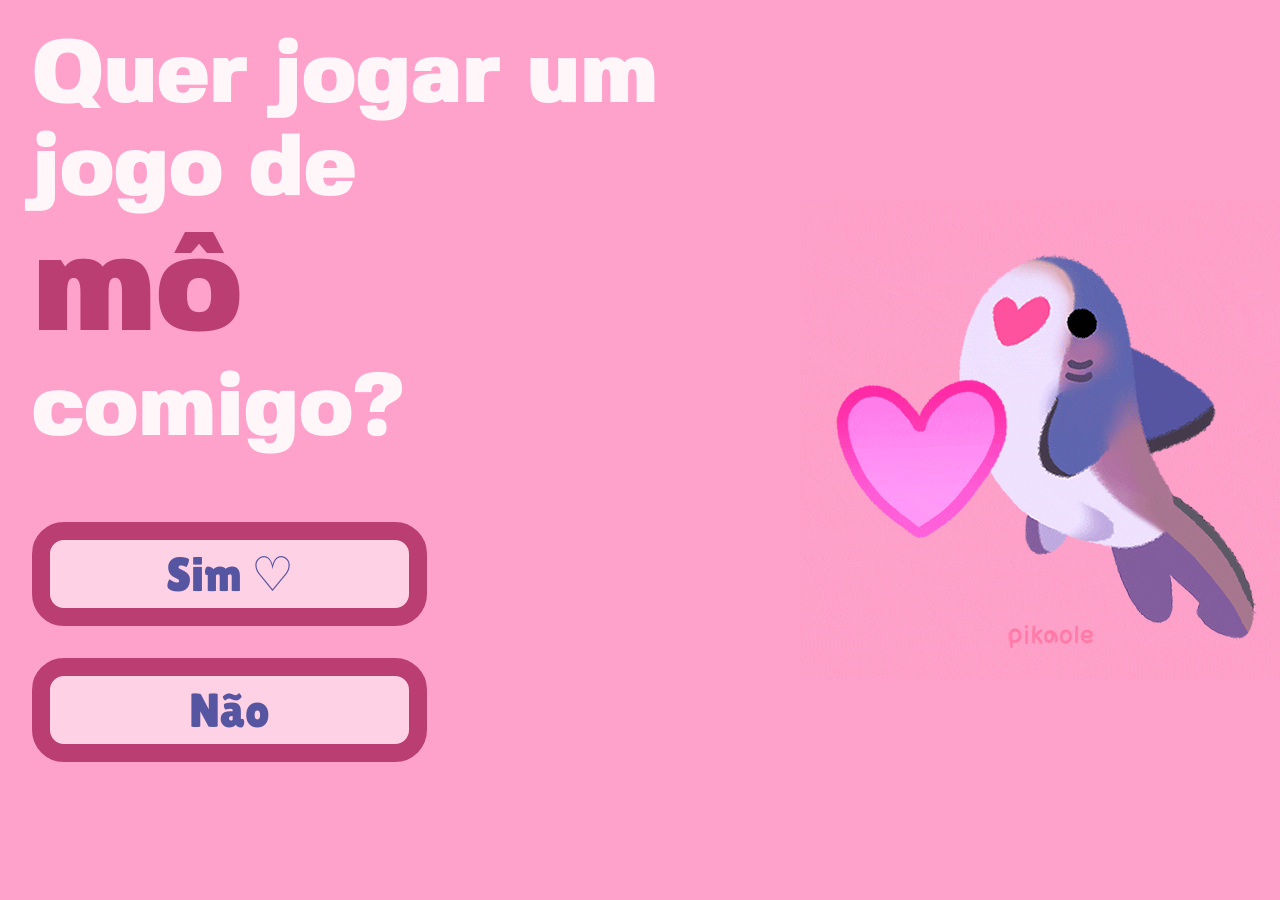
<file: index.html>
<!DOCTYPE html>
<html lang="en-US">

<head>
<meta charset="UTF-8">
<meta name="viewport" content="width=device-width, initial-scale=1.0" />
<title>My Valentine</title>
<link rel="stylesheet" href="style.css" type="text/css" />
<link rel="preconnect" href="https://fonts.googleapis.com">
<link rel="preconnect" href="https://fonts.gstatic.com" crossorigin>
<link href="https://fonts.googleapis.com/css2?family=Lilita+One&display=swap" rel="stylesheet">
</head>

<body>
    <section>
        <div class="text">
            <p class="game-text">Quer jogar um jogo de <br><span class="span-text">mô </span><br>comigo?</p>
        </div>
        <div class="buttons-div">
            <a href="2.html">
                <button class="buttons"> Sim ♡</button>
            </a>
        <br>
            <a href="bad.html">
                <button class="buttons"> Não</button>
            </a>
        </div>
    </section>
    
    <div class="shark-gif">
        <img src="sharkgif 1.gif" alt="">
    </div>
</body>


</html>
</file>
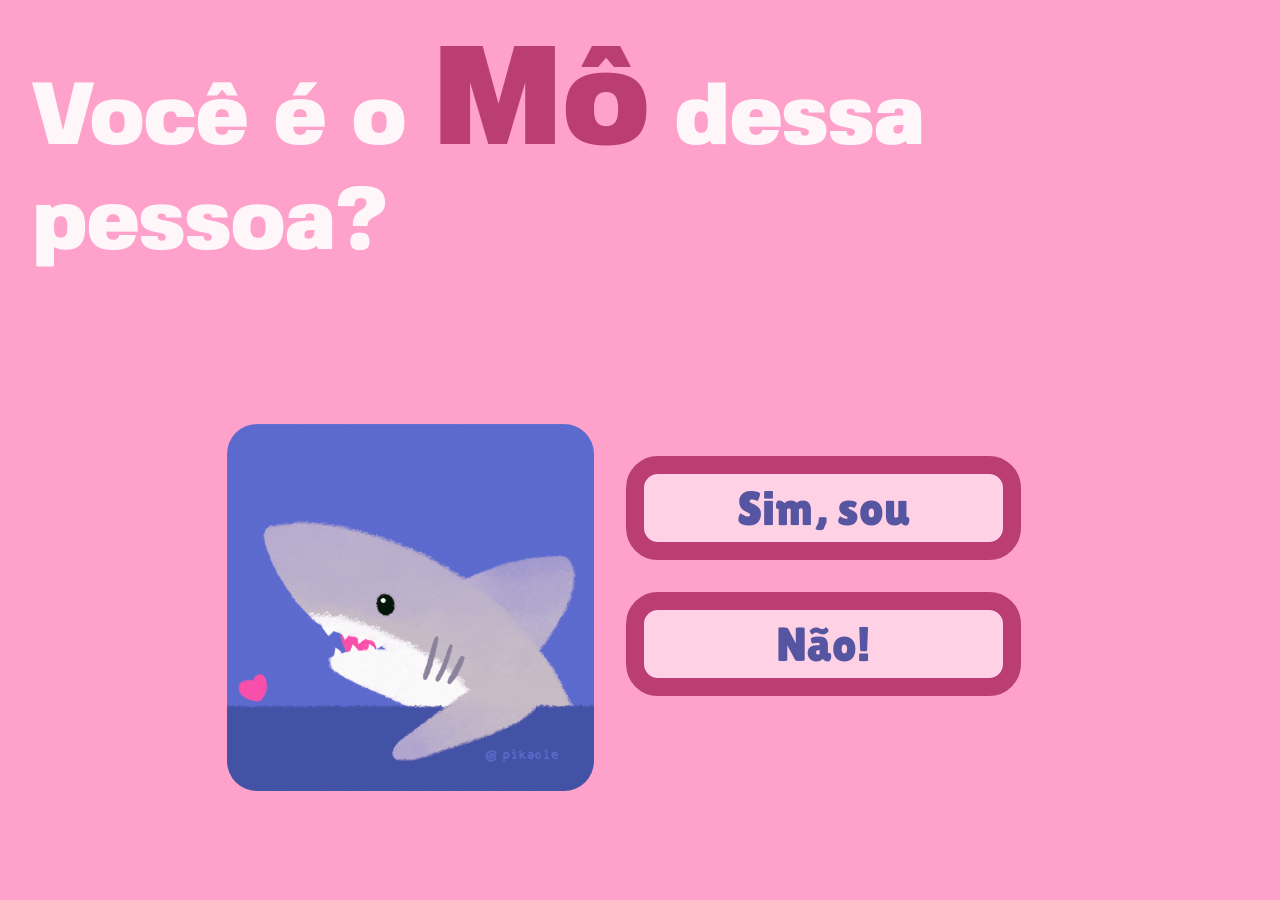
<file: 2.html>
<!DOCTYPE html>
<html lang="en-US">

<head>
<meta charset="UTF-8">
<meta name="viewport" content="width=device-width, initial-scale=1.0" />
<title>My Valentine</title>
<link rel="stylesheet" href="style.css" type="text/css" />
<link rel="preconnect" href="https://fonts.googleapis.com">
<link rel="preconnect" href="https://fonts.gstatic.com" crossorigin>
<link href="https://fonts.googleapis.com/css2?family=Lilita+One&display=swap" rel="stylesheet">
</head>

<body>
    <div style="display: flex; flex-direction: column; align-items: center; width: 100%;">
        <p class="game-text">Você é o <span class="span-text">Mô</span> dessa pessoa?</p>
        <div style="display:flex; margin-top:120px">
            <img src="sharkgif2 1.gif" alt="" style="border-radius: 30px; width: 367px; height: 367px;">
            <div>
                <a href="bad.html">
                    <button class="buttons">Sim, sou</button>
                </a>
            <br>
                <a href="3.html">
                    <button class="buttons">Não!</button>
            </a>
            </div>
        </div>
    </div>
</body>

</html>
</file>
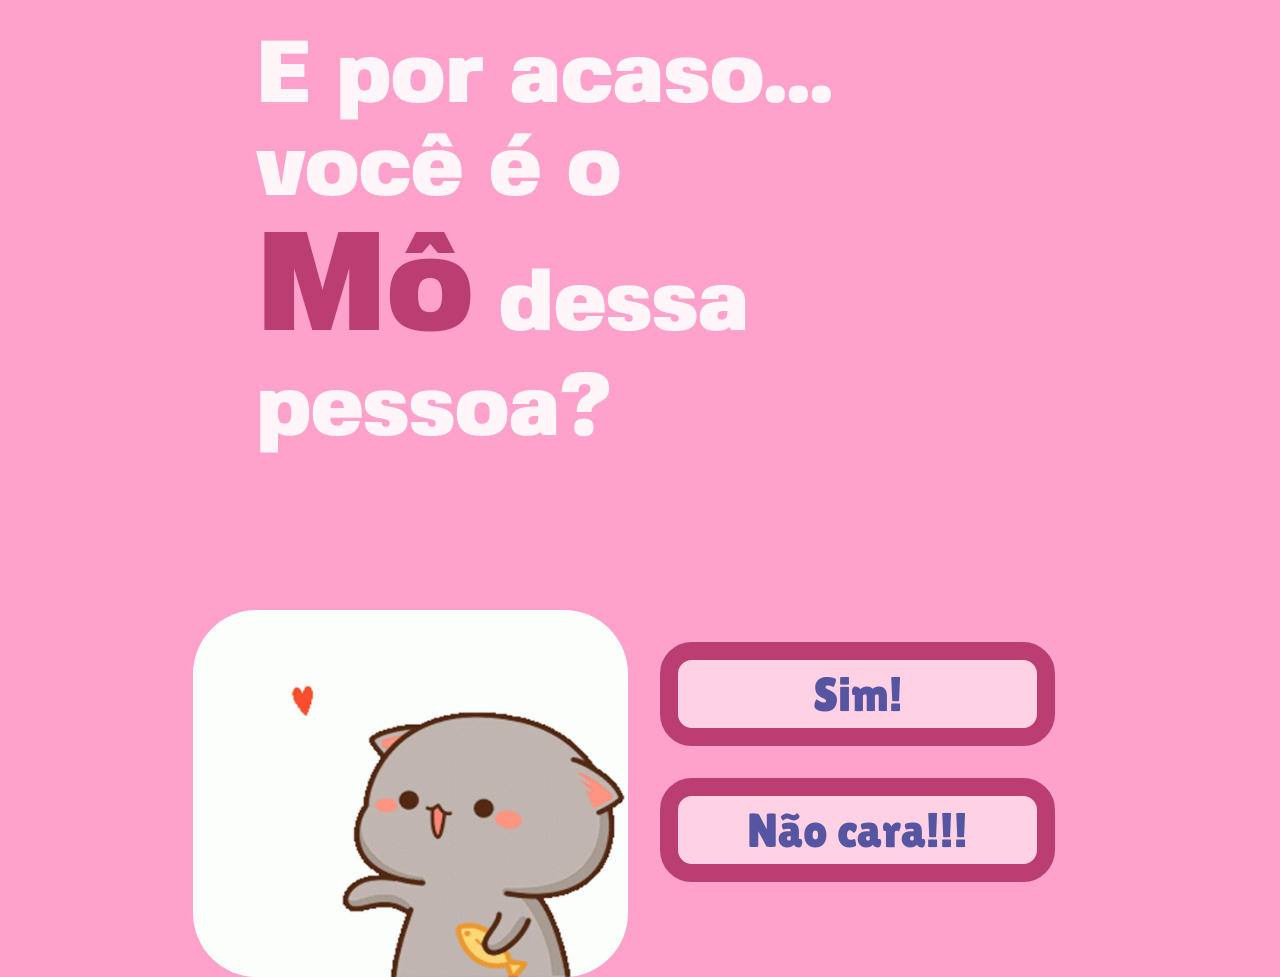
<file: 3.html>
<!DOCTYPE html>
<html lang="en-US">

<head>
<meta charset="UTF-8">
<meta name="viewport" content="width=device-width, initial-scale=1.0" />
<title>My Valentine</title>
<link rel="stylesheet" href="style.css" type="text/css" />
<link rel="preconnect" href="https://fonts.googleapis.com">
<link rel="preconnect" href="https://fonts.gstatic.com" crossorigin>
<link href="https://fonts.googleapis.com/css2?family=Lilita+One&display=swap" rel="stylesheet">
</head>

<body>
    <div style="display: flex; flex-direction: column; align-items: center; width: 100%;">
        <p class="game-text" style="width: 60%;">E por acaso... você é o <br><span class="span-text">Mô</span> dessa pessoa?</p>
        <div style="display:flex; margin-top:120px">
            <img src="catgif 1.gif" alt="" style="border-radius: 64px; width: 435px; height: 367px;">
            <div>
                <a href="bad.html">
                    <button class="buttons">Sim!</button>
                </a>
            <br>
                <a href="4.html">
                    <button class="buttons">Não cara!!!</button>
            </a>
            </div>
        </div>
    </div>
</body>

</html>
</file>
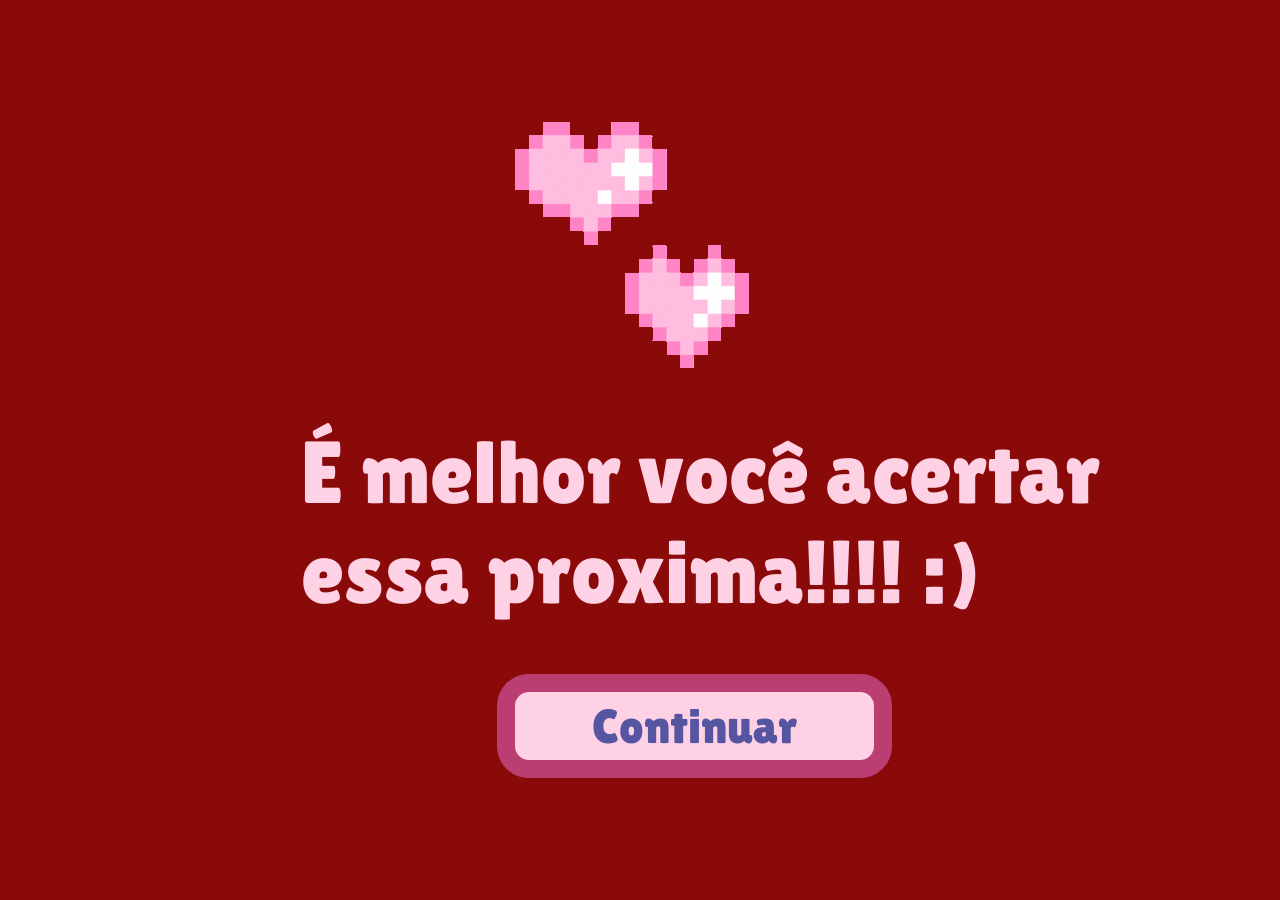
<file: 4.html>
<!DOCTYPE html>
<html lang="en-US">

<head>
<meta charset="UTF-8">
<meta name="viewport" content="width=device-width, initial-scale=1.0" />
<title>My Valentine</title>
<link rel="stylesheet" href="style.css" type="text/css" />
<link rel="preconnect" href="https://fonts.googleapis.com">
<link rel="preconnect" href="https://fonts.gstatic.com" crossorigin>
<link href="https://fonts.googleapis.com/css2?family=Lilita+One&display=swap" rel="stylesheet">
</head>

<body style="background-color:#8A0909 ; display:flex; flex-direction: column; align-items: center;">
    <img src="heartgif 1.gif" alt="" style="width: 250px; height: 250px; margin-top: 120px;">
    <p class="text-erro" style="margin-top:20px">É melhor você acertar <br> essa proxima!!!! :)</p>
    <a href="5.html">
    <button class="buttons" style="margin-left: 140px; margin-top: 20px;">Continuar</button>
    </a>
</body>

</html>
</file>
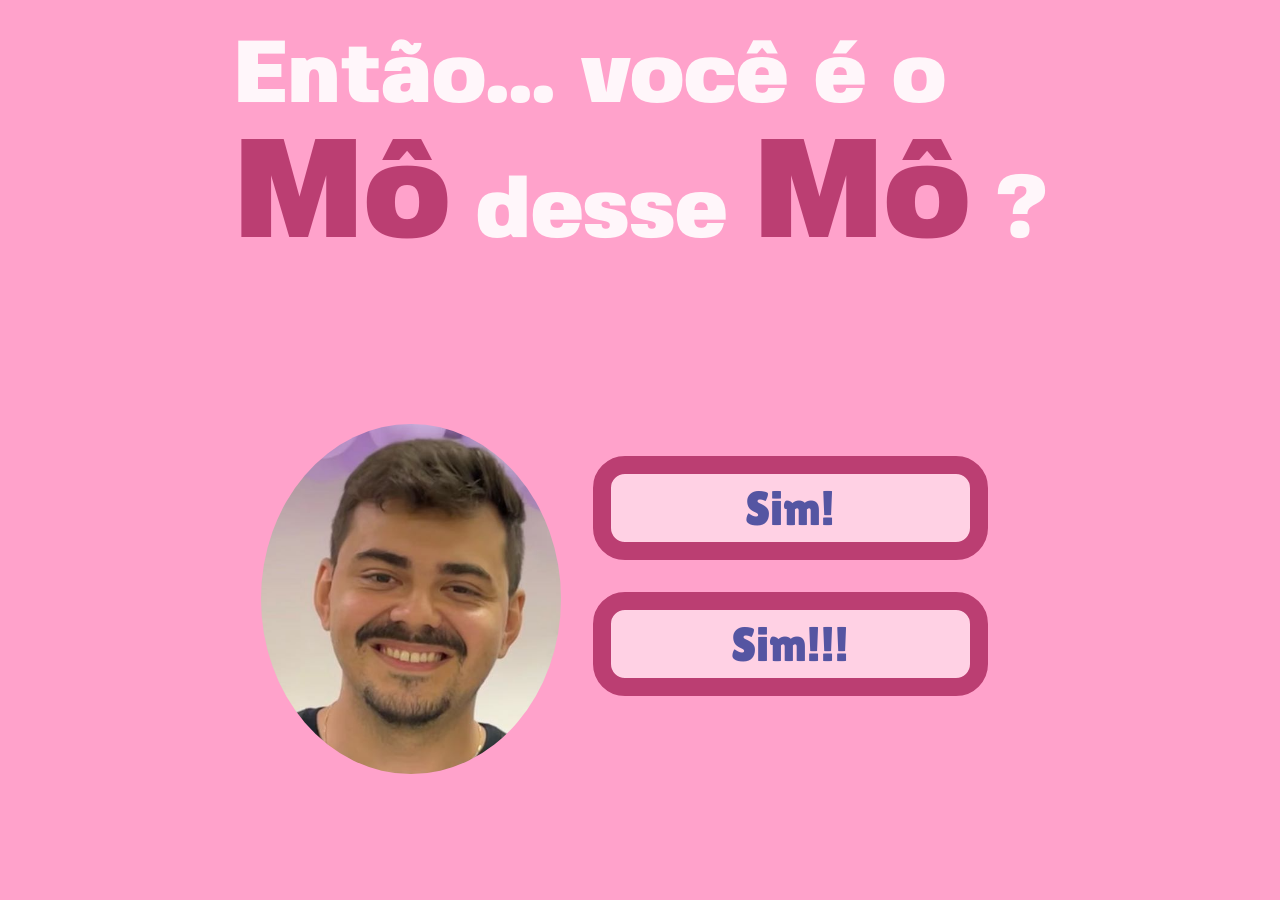
<file: 5.html>
<!DOCTYPE html>
<html lang="en-US">

<head>
<meta charset="UTF-8">
<meta name="viewport" content="width=device-width, initial-scale=1.0" />
<title>My Valentine</title>
<link rel="stylesheet" href="style.css" type="text/css" />
<link rel="preconnect" href="https://fonts.googleapis.com">
<link rel="preconnect" href="https://fonts.gstatic.com" crossorigin>
<link href="https://fonts.googleapis.com/css2?family=Lilita+One&display=swap" rel="stylesheet">
</head>

<body>
    <div style="display: flex; flex-direction: column; align-items: center; width: 100%;">
        <p class="game-text" style="width: auto;">Então... você é o <br><span class="span-text">Mô</span> desse <span class="span-text">Mô</span>  ?</p>
        <div style="display:flex; margin-top:120px">
            <img src="f.png" alt="" style="border-radius: 50%; width: 300px; height: 350px;">
            <div>
                <a href="6.html">
                    <button class="buttons">Sim!</button>
                </a>
            <br>
                <a href="6.html">
                    <button class="buttons">Sim!!!</button>
            </a>
            </div>
        </div>
    </div>
</body>

</html>
</file>
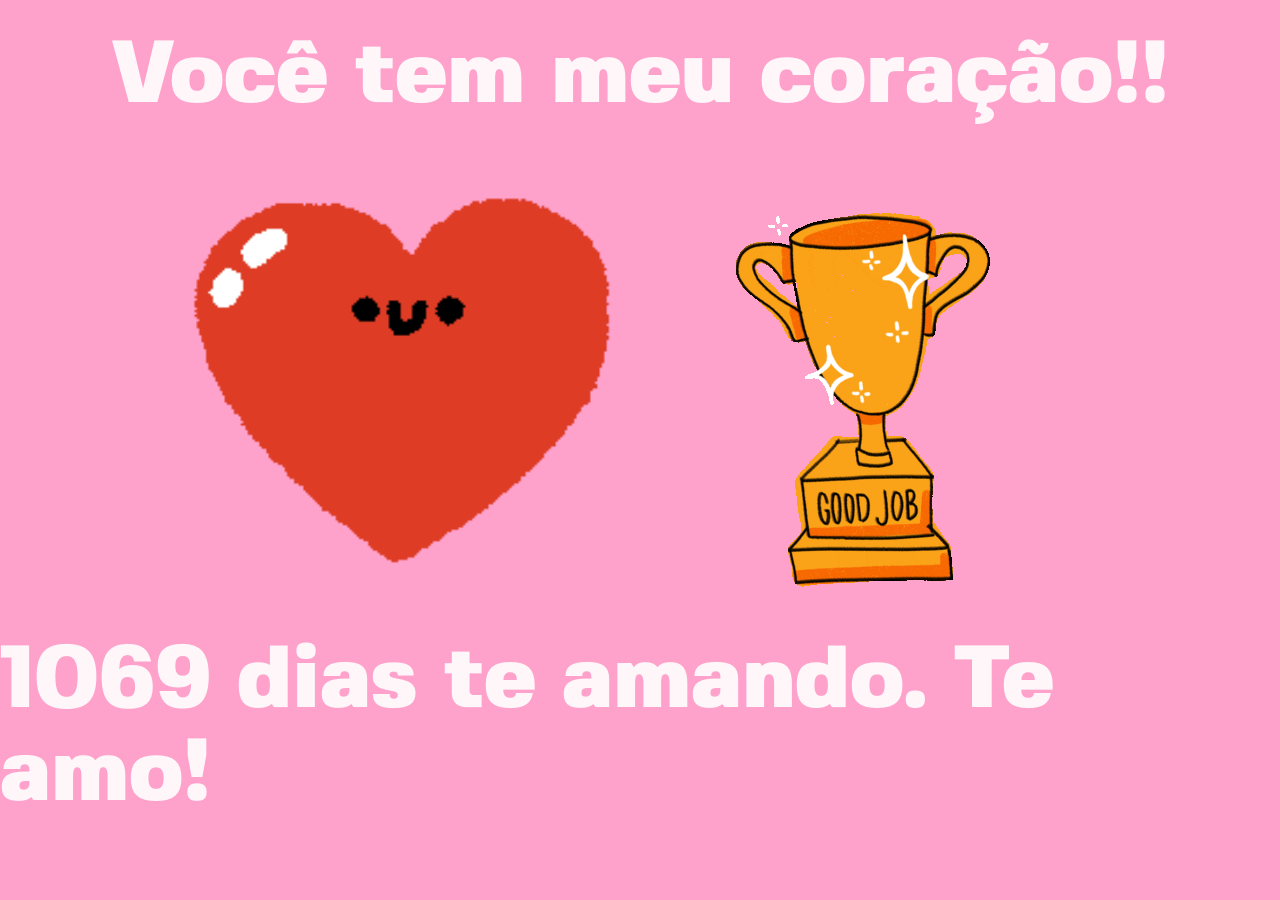
<file: 6.html>
<!DOCTYPE html>
<html lang="en-US">

<head>
<meta charset="UTF-8">
<meta name="viewport" content="width=device-width, initial-scale=1.0" />
<title>My Valentine</title>
<link rel="stylesheet" href="style.css" type="text/css" />
<link rel="preconnect" href="https://fonts.googleapis.com">
<link rel="preconnect" href="https://fonts.gstatic.com" crossorigin>
<link href="https://fonts.googleapis.com/css2?family=Lilita+One&display=swap" rel="stylesheet">
</head>

<body>
    <div style="display: flex; flex-direction: column; align-items: center; width: 100%;">
        <p class="game-text">Você tem meu coração!!</p>
        <div style="display:flex;">
            <img src="heart 1.gif" alt="" style="width: 463px; height: 463px;">
            <img src="trophy 1.gif" alt="" style="width: 480px; height: 480px;">
        </div>
        <p id="days-passed"></p>

<script>
  const startDate = new Date("2024-01-01"); // Your past date
  const today = new Date();
  
  // Calculate difference in milliseconds
  const diffInMs = today - startDate;
  
  // Convert milliseconds to days (1000ms * 60s * 60m * 24h)
  const daysSince = Math.floor(diffInMs / (1000 * 60 * 60 * 24));

  document.getElementById("days-passed").innerHTML = daysSince + " dias te amando. Te amo!";
</script>
    </div>
</body>

</html>
</file>
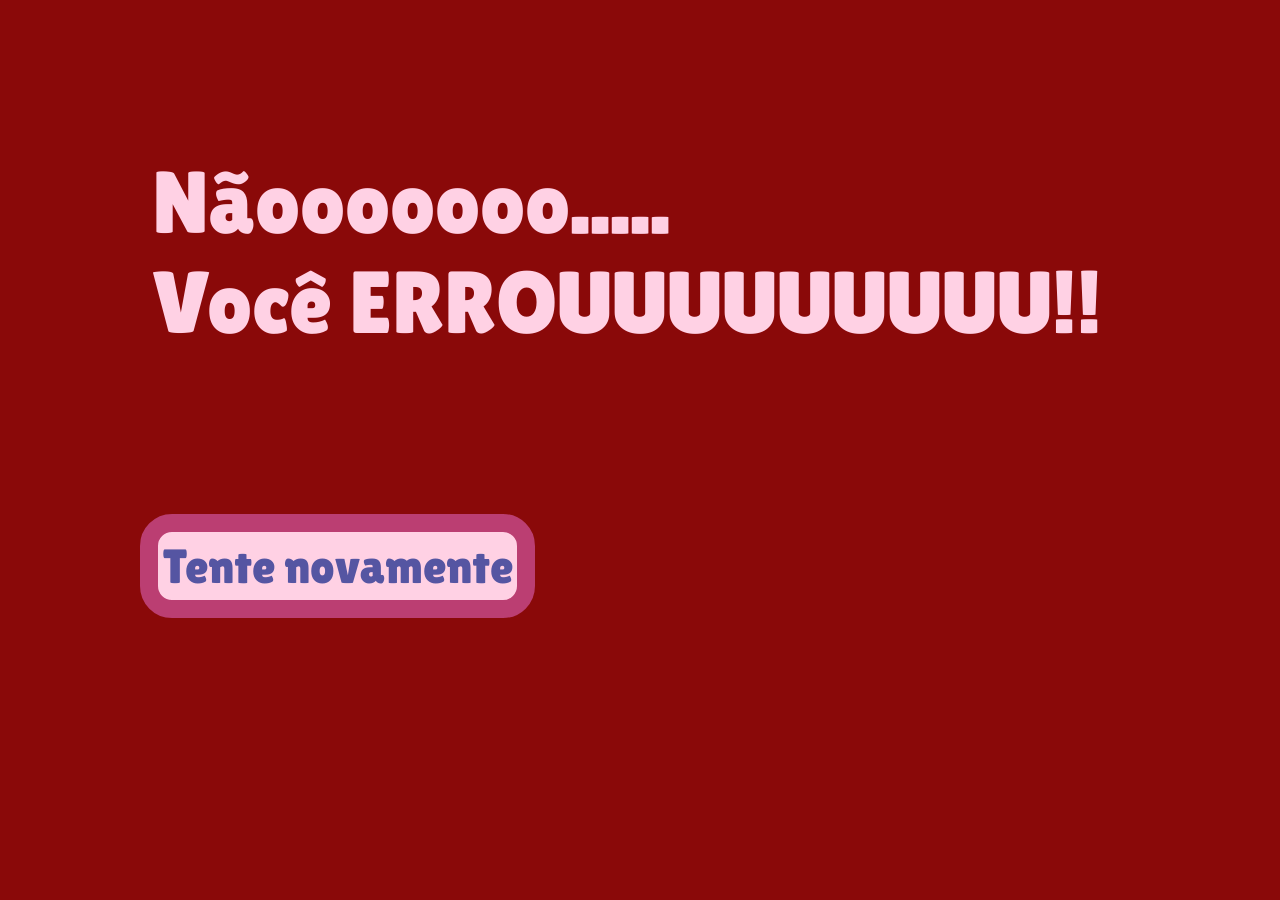
<file: bad.html>
<!DOCTYPE html>
<html lang="en-US">

<head>
<meta charset="UTF-8">
<meta name="viewport" content="width=device-width, initial-scale=1.0" />
<title>My Valentine</title>
<link rel="stylesheet" href="style.css" type="text/css" />
<link rel="preconnect" href="https://fonts.googleapis.com">
<link rel="preconnect" href="https://fonts.gstatic.com" crossorigin>
<link href="https://fonts.googleapis.com/css2?family=Lilita+One&display=swap" rel="stylesheet">
</head>

<body style="background-color:#8A0909 ; display:flex; flex-direction: column;">
    <p class="text-erro">Nãooooooo.....<br> Você ERROUUUUUUUUU!!</p>
    <a href="index.html">
    <button class="buttons" style="margin-left: 140px; margin-top: 130px;">Tente novamente</button>
    </a>
</body>

</html>
</file>
<file: style.css>
@font-face {
    font-family: 'FivoSans';
    src: url(FivoSans-Black.otf);
}

*{
    margin:0;
    padding: 0;
}

html,body{
    height: 100%;
}

body{
    background-color: #ffa2cb;
    display: flex;
}

.game-text{
    font-family: 'FivoSans';
    font-size: 88px;
    color: #FFF6FA;
    padding: 32px;
}

.span-text{
    font-size: 140px;
    color:#BB3E72;
}

.buttons{
    font-family: "Lilita One", sans-serif;
    font-size: 48px;
    width: 395px;
    height: 104px;
    color: #5555A2;
    background-color: #FFD1E4;
    border:#BB3E72 solid 18px ;
    border-radius: 32px;
    margin: 32px 32px 0px 32px;
    cursor:pointer; 
}

.shark-gif{
    margin-top: 200px;
}

.text-erro{
    font-family: "Lilita One", sans-serif;
    font-size: 88px;
    color: #FFD1E4;
    padding: 32px;
    margin-top: 120px;
    margin-left: 120px;
}

#days-passed{
    color: #FFF6FA;
        font-family: 'FivoSans';
    font-size: 88px;
}
</file>
